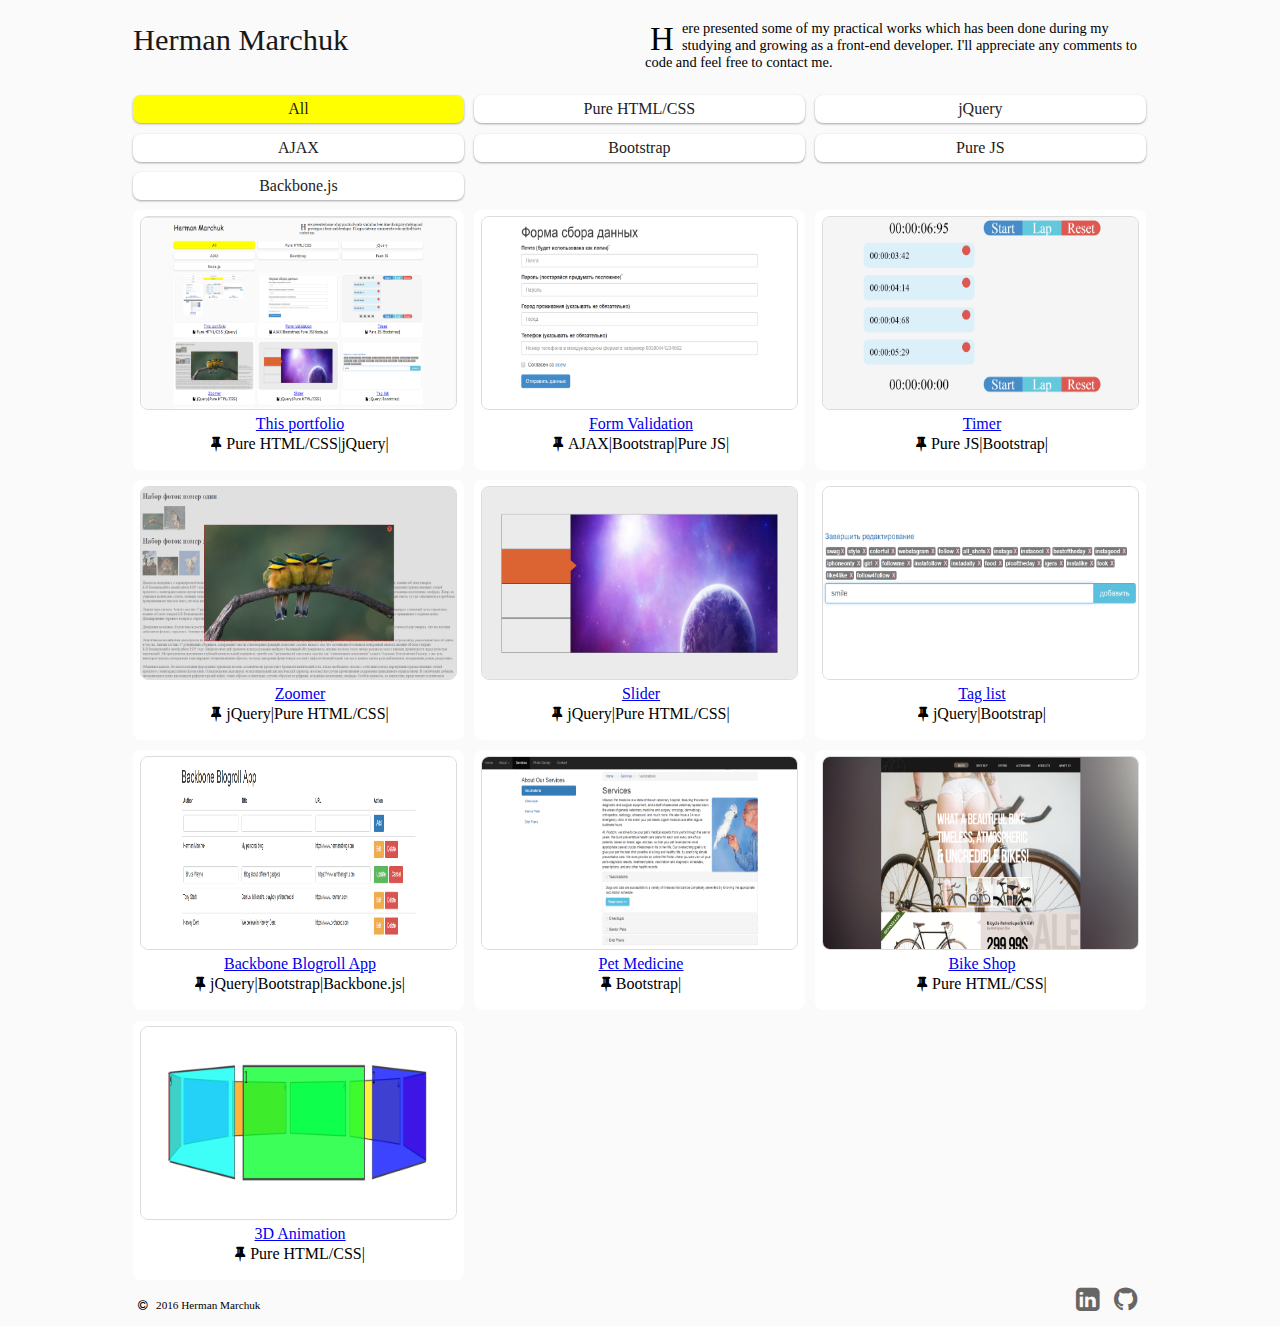
<file: index.html>
<!DOCTYPE html>
<html>

<head>
    <meta charset="UTF-8">
    <meta name="viewport" content="width=device-width">
    <title>Portfolio</title>
    <link rel="stylesheet" href="css/main.css">
    <link rel="stylesheet" href="css/content-filter.css">
    <link rel="stylesheet" href="css/font-awesome.min.css">
    <script src="js/lib/jquery-3.1.0.min.js"></script>
    <script src="js/content-filter.js"></script>
</head>

<body>
    <div class="container">
        <header class="header clearfix">
            <div class="logo hvr-float">
                <p>Herman Marchuk</p>
            </div>
            <article class="about-me">
                <p>
                    <span class="firstcharacter">H</span>ere presented some of my practical works which has been done during my studying and growing as a front-end developer. I'll appreciate any comments to code and feel free to contact me.
                </p>
            </article>
        </header>
        <div class="widget-container"></div>
        <footer>
            <div class="footer-content clearfix">
                <div class="copyright">
                    <i class="fa fa-copyright"></i>
                    2016 Herman Marchuk
                    </div>
                <div class="links">
          <a href="https://github.com/hermanmarchuk">
            <i class="fa fa-github"></i>
          </a>
          <a href="https://ua.linkedin.com/in/herman-marchuk-86360b127">
            <i class="fa fa-linkedin-square"></i>
          </a>
        </div>
            </div>
        </footer>
    </div>
    <script>
    $(function() {
        var $container = $('.widget-container');
        var data = [{
            name: 'This portfolio',
            imgSrc: 'img/this-portfolio.png',
            tags: ['Pure HTML/CSS', 'jQuery'],
            description: 'Almost all DOM generates by JS. Build using MVC pattern.',
            demoUrl: 'http://hermanmarchuk.github.io',
            codeUrl: 'https://github.com/hermanmarchuk/hermanmarchuk.github.io'
        }, {
            name: 'Form Validation',
            imgSrc: 'img/form-validation.png',
            tags: ['AJAX', 'Bootstrap', 'Pure JS'],
            description: 'Form validation using as registration form example. Field "email" has server side validation.',
            demoUrl: 'https://hermanmarchuk.github.io/works/form-validation/',
            codeUrl: 'https://github.com/hermanmarchuk/hermanmarchuk.github.io/tree/master/works/form-validation'
        }, {
            name: 'Timer',
            imgSrc: 'img/timer.png',
            tags: ['Pure JS', 'Bootstrap'],
            description: 'Several timers can be inserted on one page: code has bulid on prototypes.',
            demoUrl: 'https://hermanmarchuk.github.io/works/timer/',
            codeUrl: 'https://github.com/hermanmarchuk/hermanmarchuk.github.io/tree/master/works/timer'
        }, {
            name: 'Zoomer',
            imgSrc: 'img/zoomer.png',
            tags: ['jQuery', 'Pure HTML/CSS'],
            description: 'Fully adaptive zoomable image (fit all screens). Code is reusable.',
            demoUrl: 'http://hermanmarchuk.github.io/works/zoomer/',
            codeUrl: 'https://github.com/hermanmarchuk/hermanmarchuk.github.io/tree/master/works/zoomer'
        }, {
            name: 'Slider',
            imgSrc: 'img/slider.png',
            tags: ['jQuery', 'Pure HTML/CSS'],
            description: 'Can be reusable (several sliders on one page). Slide fit all the screens.',
            demoUrl: 'http://hermanmarchuk.github.io/works/slider/',
            codeUrl: 'https://github.com/hermanmarchuk/hermanmarchuk.github.io/tree/master/works/slider'
        }, {
            name: 'Tag list',
            imgSrc: 'img/tag-list.png',
            tags: ['jQuery', 'Bootstrap'],
            description: 'Widget which adds/removes tags from tag cloud. Can be reusable (build on prototypes).',
            demoUrl: 'http://hermanmarchuk.github.io/works/tag-list/',
            codeUrl: 'https://github.com/hermanmarchuk/hermanmarchuk.github.io/tree/master/works/tag-list'
        }, {
            name: 'Backbone Blogroll App',
            imgSrc: 'img/backbone-blogroll-app.png',
            tags: ['jQuery', 'Bootstrap', 'Backbone.js'],
            description: 'Single-page application created with Backbone.js, code has bulid on MV*-pattern.',
            demoUrl: 'http://hermanmarchuk.github.io/works/backbone-blogroll-app/',
            codeUrl: 'https://github.com/hermanmarchuk/hermanmarchuk.github.io/tree/master/works/backbone-blogroll-app'
        },{
            name: 'Pet Medicine',
            imgSrc: 'img/pet-medicine.png',
            tags: ['Bootstrap'],
            description: 'This project has been developed during my studying in Bootstrap-course by Lynda.com',
            demoUrl: 'http://hermanmarchuk.github.io/works/pet-medicine/',
            codeUrl: 'https://github.com/hermanmarchuk/hermanmarchuk.github.io/tree/master/works/pet-medicine'
        }, {
            name: 'Bike Shop',
            imgSrc: 'img/bike-shop.png',
            tags: ['Pure HTML/CSS'],
            description: 'Mockup for bike shop. None css frameworks has used.',
            demoUrl: 'http://hermanmarchuk.github.io/works/bike-shop/',
            codeUrl: 'https://github.com/hermanmarchuk/hermanmarchuk.github.io/tree/master/works/bike-shop'
        }, {
            name: '3D Animation',
            imgSrc: 'img/3d-animation.png',
            tags: ['Pure HTML/CSS'],
            description: '3D-transfrom with animation. None css frameworks has used.',
            demoUrl: 'http://hermanmarchuk.github.io/works/3d-animation/',
            codeUrl: 'https://github.com/hermanmarchuk/hermanmarchuk.github.io/tree/master/works/3d-animation'
        }];
        var widget = new ContentFilter($container, data);
    });
    </script>
</body>

</html>
</file>
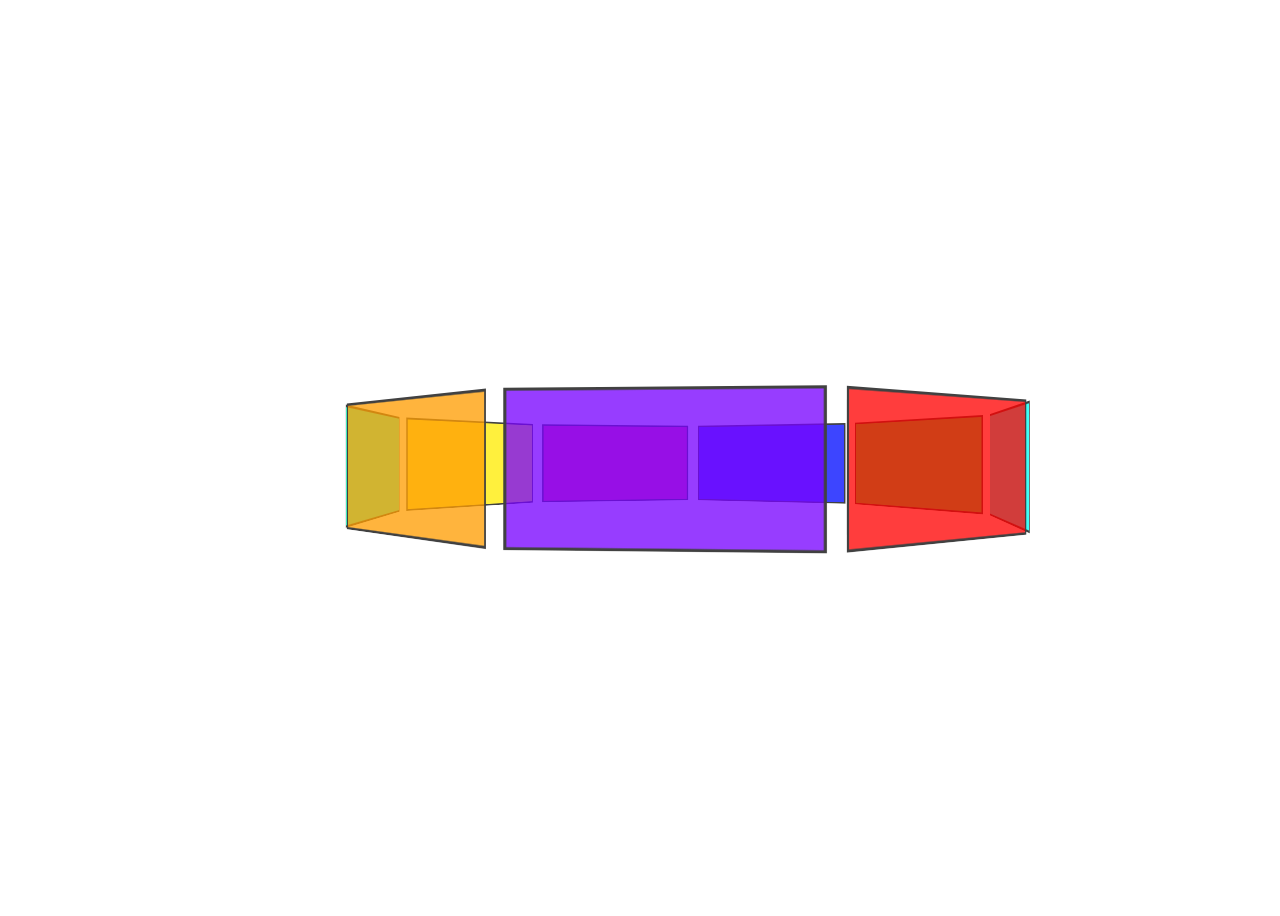
<file: works/3d-animation/index.html>
<!doctype html>
<html>
<head>
    <meta charset="UTF-8">
    <title>Homework #12.1</title>
    <link rel="stylesheet" href="styles/styles.css">
</head>
<body>
    <div class="container">
      <div class="carousel">
          <div class="side side1"></div>
          <div class="side side2"></div>
          <div class="side side3"></div>
          <div class="side side4"></div>
          <div class="side side5"></div>
          <div class="side side6"></div>
          <div class="side side7"></div>
          <div class="side side8"></div>
          <div class="side side9"></div>
      </div>
    </div>    
    <script src="js/move.js"></script>
</body>
</html>
</file>
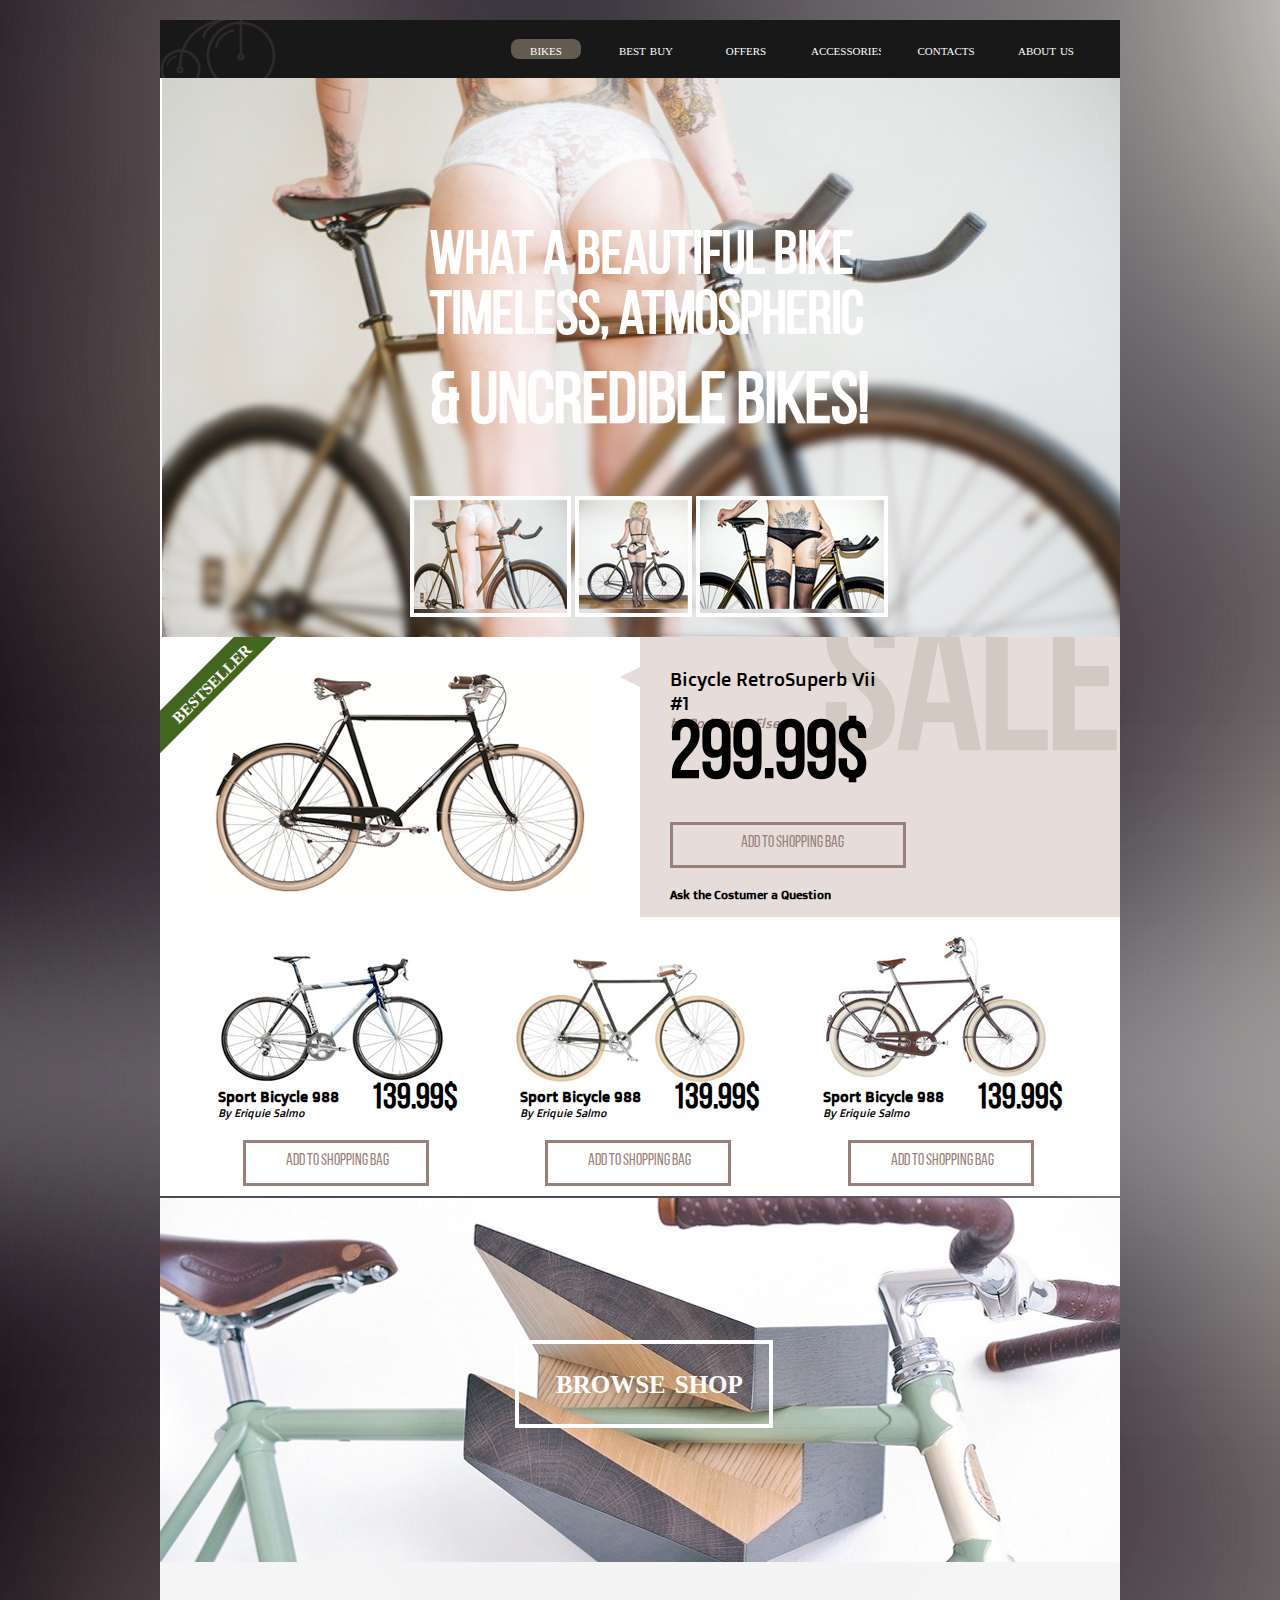
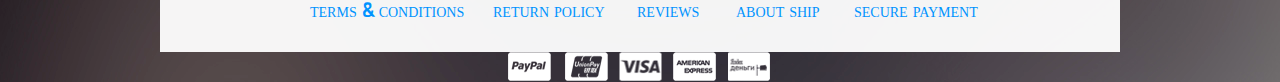
<file: works/bike-shop/index.html>
<!DOCTYPE html>
   <html>
    <head>
        <link rel="stylesheet" href="styles/style.css">
        <title>BikeShop template</title>
    </head>
    <body>
        <div class="page-wrapper">
            <div class="navbar-wrapper">
                <div class="logo">
                    <img src="img/logo-top.png" title="logo" alt="logo"/>
                </div>
                <div class="navbar" id="fixed">
                    <ul>
                        <li class="navbar-li-bikes">
                        <a href="#">bikes</a>
                        <a href="#">bikes</a>
                        <a href="#">bikes</a>
                        <a href="#">bikes</a>
                        </li>
                        <li>
                            <a href="#">best buy</a>
                            <a href="#">best buy</a>
                            <a href="#">best buy</a>
                            <a href="#">best buy</a>
                        </li>
                        <li>
                            <a href="#">offers</a>
                            <a href="#">offers</a>
                            <a href="#">offers</a>
                            <a href="#">offers</a>
                        </li>
                        <li>
                            <a href="#">accessories</a>
                            <a href="#">accessories</a>
                            <a href="#">accessories</a>
                            <a href="#">accessories</a>
                        </li>
                        <li>
                            <a href="#">contacts</a>
                            <a href="#">contacts</a>
                            <a href="#">contacts</a>
                            <a href="#">contacts</a>
                        </li>
                        <li>
                            <a href="#">about us</a>
                            <a href="#">about us</a>
                            <a href="#">about us</a>
                            <a href="#">about us</a>
                        </li>
                    </ul>
                </div>
            </div>
            <div class="slider">
               <div class="view_port">
                   <ul class="slider_horisontal">
                       <li class="slide slide1"></li>
                       <li class="slide slide2"></li>
                       <li class="slide slide3"></li>
                       <li class="slide slide4"></li>
                   </ul>
               </div>
                <div class="slider-text">
                    what a beautiful bike
                    timeless, atmospheric
                    <span class="slider-text slider-span-3">& uncredible bikes!</span>
                </div>
                <div class="slider-pictures">
                    <ul>
                        <li><img src="./img/littleBaner/img1.jpg" alt="img1"></li>
                        <li><img src="./img/littleBaner/img2.jpg" alt="img2"></li>
                        <li><img src="./img/littleBaner/img3.jpg" alt="img3"></li>
                    </ul>
                </div>
            </div>
            <div class="bestseller">
                <div class="bestseller-main-offer">
                    <div class="bestseller-main-offer-1">
                        <div class="bestseller-main-offer-1-image"></div>
                        <div class="bestseller-main-offer-1-line">bestseller</div>
                        <div class="bestseller-main-offer-1-triangle"></div>
                    </div>
                    <div class="bestseller-main-offer-2">
                        <div class="bestseller-main-offer-2-text">
                            <div class="bs-bicycle-name">
                                <h3 class="bs-bicycle-name-author-1">Bicycle RetroSuperb Vii #1</h3>
                                <h5 class="bs-bicycle-name-author-2">by Rodriguez Else</h5>
                            </div>
                            <div class="bs-bicycle-price">
                                <h1>299.99$</h1>
                            </div>
                            <div >
                                <a href="#" class="bs-add-button">
                                    <div class="bs-add-button-text">add to shopping bag</div>
                                </a>
                            </div>
                            <div>
                                <a href="#" class="bs-ask-button">Ask the Costumer a Question</a>
                            </div>
                        </div>
                        <div class="bestseller-main-offer-2-sale">
                            sale
                        </div>
                    </div>
                </div>
                <div class="bestseller-second-offers">
                    <div class="offer-1">
                        <div class="bs-so-image-1"></div>
                        <div class="bs-so-name">
                            <h4 class="bs-so-name-author-1">Sport Bicycle 988</h4>
                            <h5 class="bs-so-name-author-2">By Eriquie Salmo</h5>
                        </div>
                        <div class="bs-so-price">
                            <h3>139.99$</h3>
                        </div>
                         <div >
                                <a href="#" class="bs-so-button">
                                    <div class="bs-so-button-text">add to shopping bag</div>
                                </a>
                        </div>
                    </div>
                    <div class="offer-2">
                         <div class="bs-so-image-2"></div>
                        <div class="bs-so-name">
                            <h4 class="bs-so-name-author-1">Sport Bicycle 988</h4>
                            <h5 class="bs-so-name-author-2">By Eriquie Salmo</h5>
                        </div>
                        <div class="bs-so-price">
                            <h3>139.99$</h3>
                        </div>
                         <div >
                                <a href="#" class="bs-so-button">
                                    <div class="bs-so-button-text">add to shopping bag</div>
                                </a>
                        </div>
                    </div>
                    <div class="offer-3">
                        <div class="bs-so-image-3"></div>
                        <div class="bs-so-name">
                            <h4 class="bs-so-name-author-1">Sport Bicycle 988</h4>
                            <h5 class="bs-so-name-author-2">By Eriquie Salmo</h5>
                        </div>
                        <div class="bs-so-price">
                            <h3>139.99$</h3>
                        </div>
                         <div >
                                <a href="#" class="bs-so-button">
                                    <div class="bs-so-button-text">add to shopping bag</div>
                                </a>
                        </div>
                    </div>
                </div>
            </div>
            <div class="banner">
                <div>
                    <a href="#" class="banner-button">
                    <h3 class="banner-button-text">browse shop</h3>
                    </a>
                </div>
            </div>
            <div class="footer">
                <ul>
                    <li class="footer-menu"><a href="#" class="footer-menu-link">terms & conditions</a></li>
                    <li class="footer-menu"><a href="" class="footer-menu-link">return policy</a></li>
                    <li class="footer-menu"><a href="" class="footer-menu-link">reviews</a></li>
                    <li class="footer-menu"><a href="" class="footer-menu-link">about ship</a></li>
                    <li class="footer-menu"><a href="" class="footer-menu-link">secure payment</a></li>
                </ul>
            </div>
            <div class="about-payment">
                <ul>
                    <li></li>
                    <li></li>
                    <li></li>
                    <li></li>
                    <li></li>
                </ul>
            </div>
        </div>
    </body>
</html>
</file>
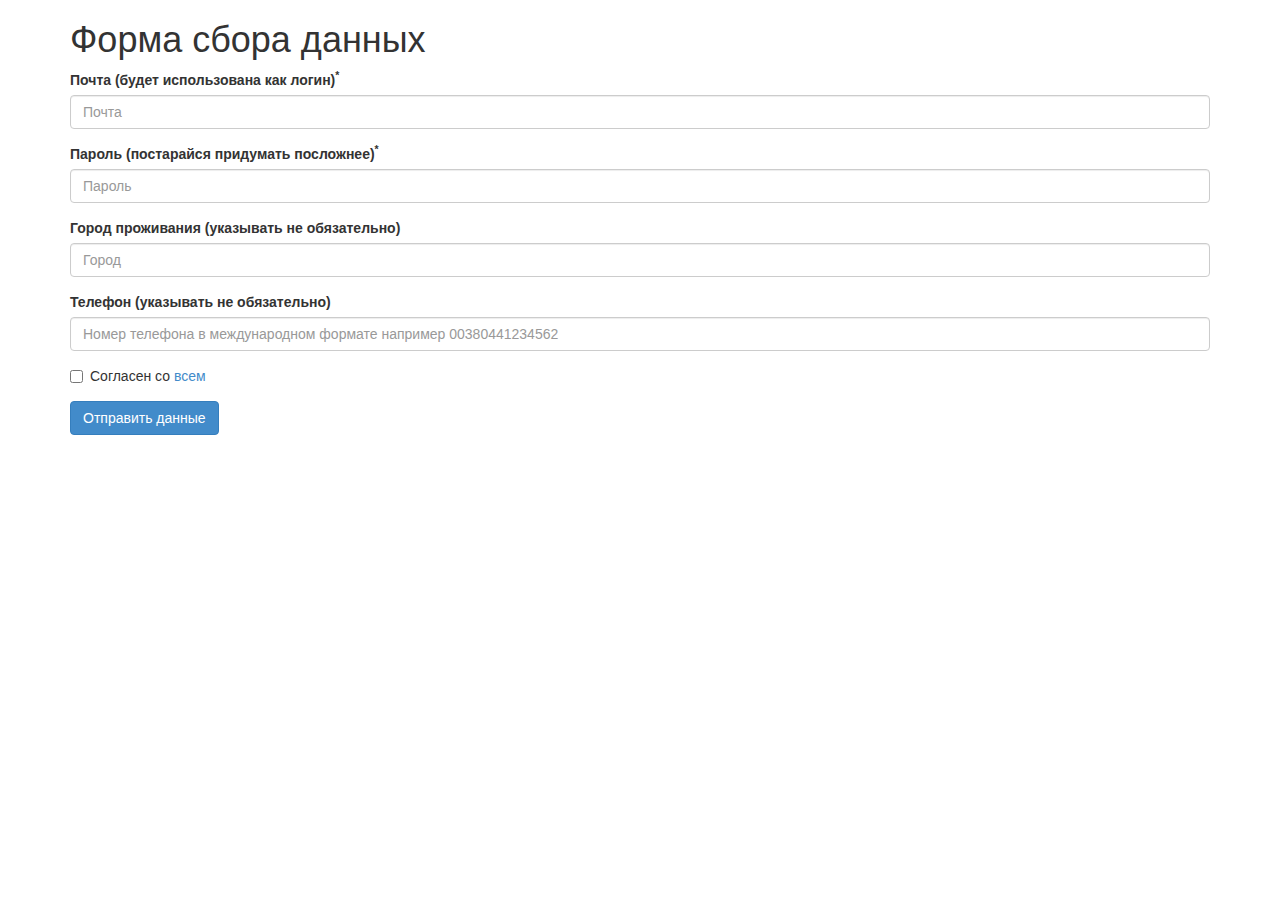
<file: works/form-validation/index.html>
<!doctype html>
<html>
<head>
	<meta charset="UTF-8">
	<title>20.2</title>
	<link rel="stylesheet" href="css/bootstrap.min.css">
	<link rel="stylesheet" href="css/main.css">
</head>
<body>
	<div class="container">
		<h1>Форма сбора данных</h1>
		<form role="form">
			<div class="form-group required">
				<label class="control-label" for="email">Почта (будет использована как логин)<sup>*</sup></label>
				<input class="form-control" id="email" placeholder="Почта" type="text">
			</div>

			<!-- Same as above, but in error state and message -->
<!-- 			<div class="form-group has-error">
				<label class="control-label" for="email">Почта (будет использована как логин)<sup>*</sup></label>
				<input class="form-control" id="email" placeholder="Почта" type="text">
				<div class="alert alert-danger">Важное сообщение об ошибке</div>
			</div> -->

			<div class="form-group required">
				<label for="password">Пароль (постарайся придумать посложнее)<sup>*</sup></label>
				<input class="form-control" id="password" placeholder="Пароль" type="password">
			</div>

			<div class="form-group">
				<label for="city">Город проживания (указывать не обязательно)</label>
				<input class="form-control" id="city" placeholder="Город" type="text">
			</div>

			<div class="form-group">
				<label for="phone">Телефон (указывать не обязательно)</label>
				<input class="form-control" id="phone" placeholder="Номер телефона в международном формате например 00380441234562" type="text">
			</div>

			<div class="form-group required">
				<div class="checkbox">
					<label>
						<input type="checkbox"> Согласен со <a href="/">всем</a>
					</label>
				</div>
			</div>

			<div class="form-group">
				<!-- Example of disabled button -->
				<!-- <button type="submit" class="btn btn-primary disabled">Отправить данные</button> -->
				<button type="submit" class="btn btn-primary">Отправить данные</button>
			</div>
		</form>
	</div>
	<script src="js/validate.js"></script>
</body>
</html>
</file>
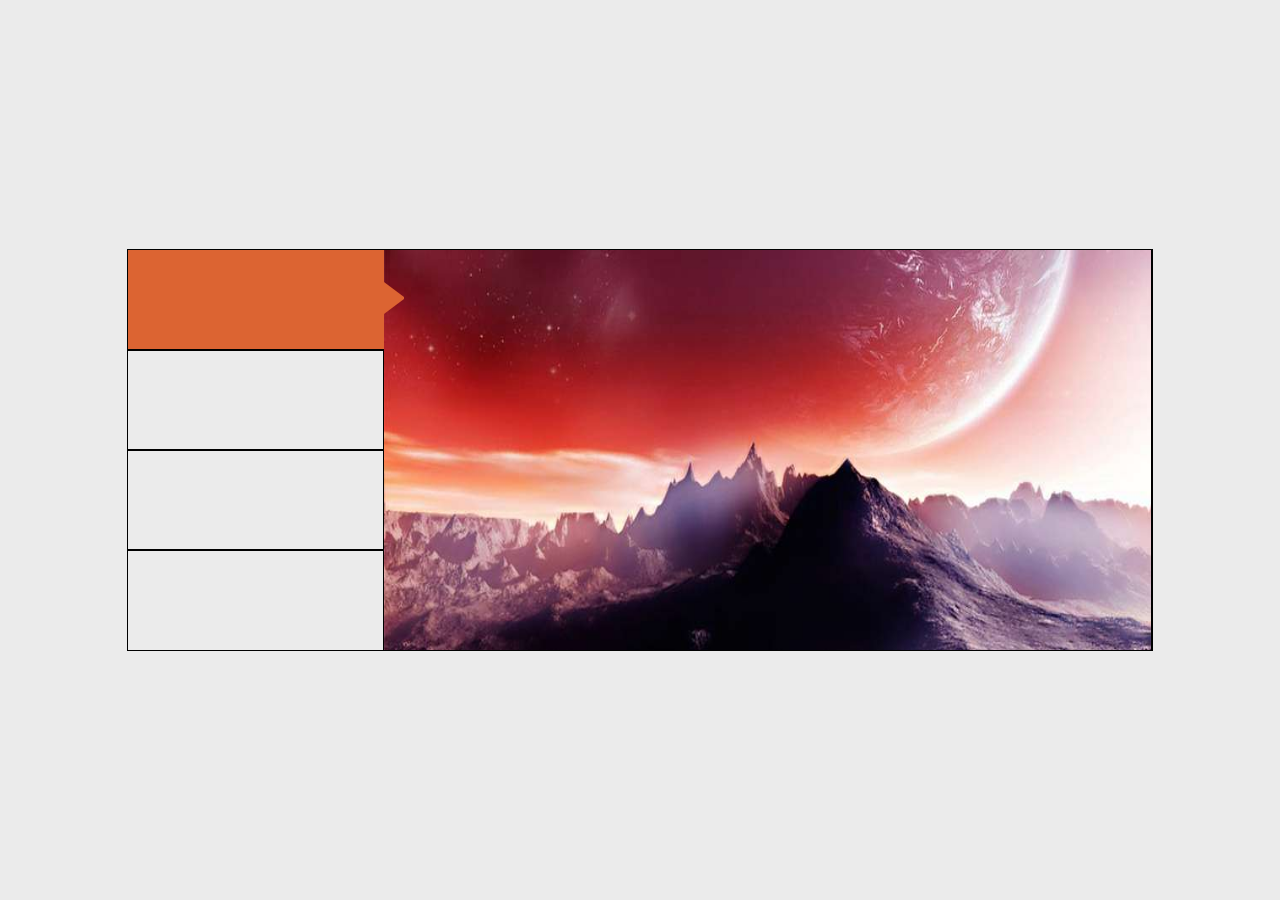
<file: works/slider/index.html>
<!DOCTYPE html>
<html lang="en">
<head>
	<meta charset="UTF-8">
	<title>22.1</title>
	<link rel="stylesheet" href="css/styles.css">
	<script src="js/lib/jquery-2.2.4.min.js"></script>
	<script src="js/slider.js"></script>
	<script>
		$(function() {
			var parent = $('.parent');
			var images = ['image1.jpg', 'image2.jpg', 'image3.jpg', 'image4.jpg'];
			var slider = new Slider(parent, images);
		});
	</script>
</head>
<body>
	<div class="parent"></div>
</body>
</html>
</file>
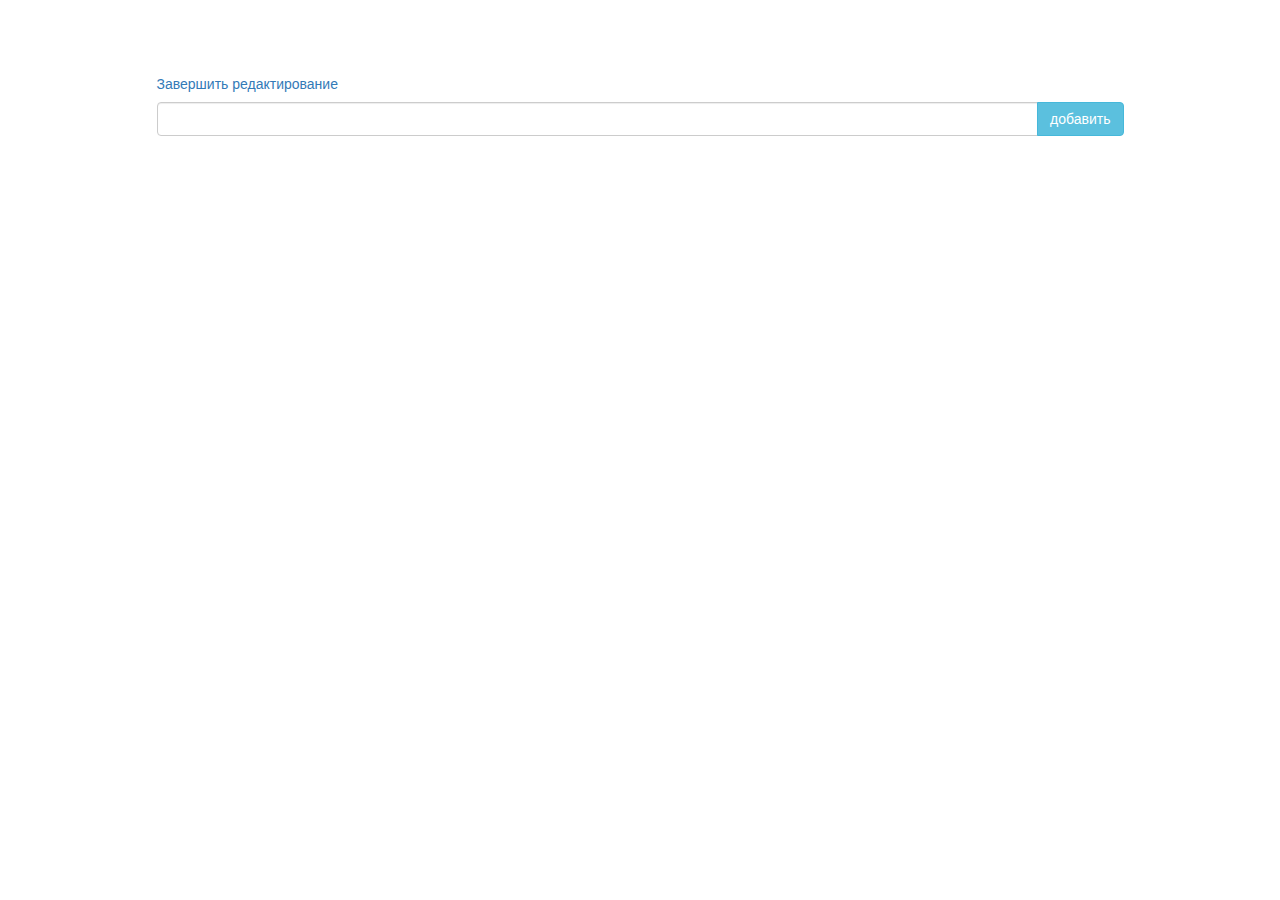
<file: works/tag-list/index.html>
<!doctype html>
<html>

<head>
    <meta charset="UTF-8">
    <title>27.1</title>
    <meta name="viewport" content="width=device-width, initial-scale=1.0">
    <link href="css/bootstrap.min.css" rel="stylesheet">
    <link href="css/tag-list.css" rel="stylesheet">
    <script src="js/lib/jquery-2.2.4.min.js"></script>
    <script src="js/lib/bootstrap.min.js"></script>
    <script src="js/lib/respond.js"></script>
    <script src="js/tag-list.js"></script>
</head>

<body>
    <div class="container">
        <!-- javascript -->
        <script>
        $(function() {
            var insertTo = $('.container');
            var firstTagList = new TagList(insertTo);
        });
        </script>
</body>

</html>
</file>
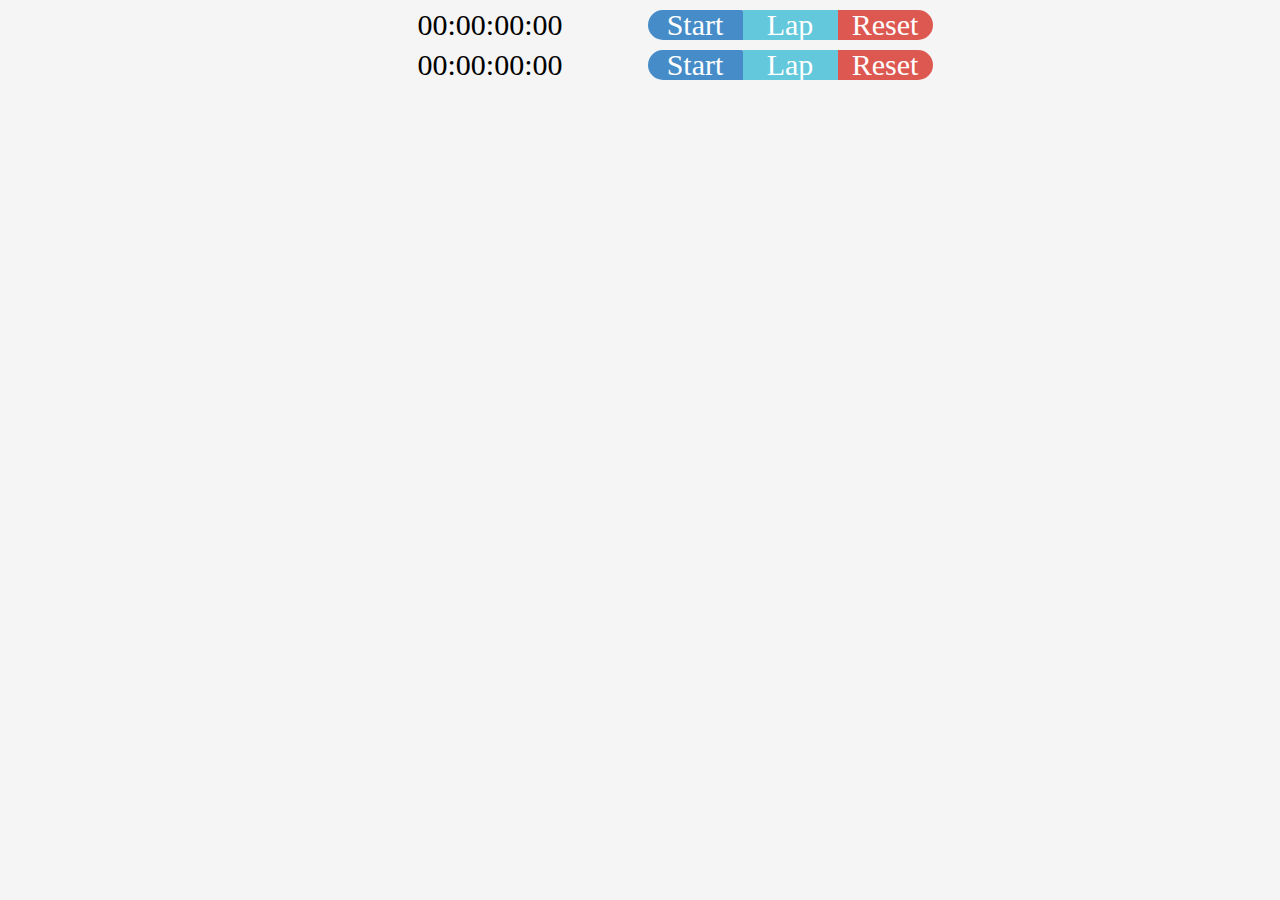
<file: works/timer/index.html>
<!doctype html>
<html>

<head>
    <meta charset="UTF-8">
    <title>18.1</title>
    <link rel="stylesheet" href="css/main.css">
    <link rel="stylesheet" href="css/timer.css">
    <script src="js/timer.js"></script>
</head>

<body>
    <div class="test-first"></div>
    <div class="test-second"></div>
    <script>
    (function() {
        'use strict';
        var testFirst = document.querySelector('.test-first');
        var test = new CreateTimer(testFirst);

        var testSecond = document.querySelector('.test-second');
        var testtest = new CreateTimer(testSecond);
    })();
    </script>
</body>

</html>
</file>
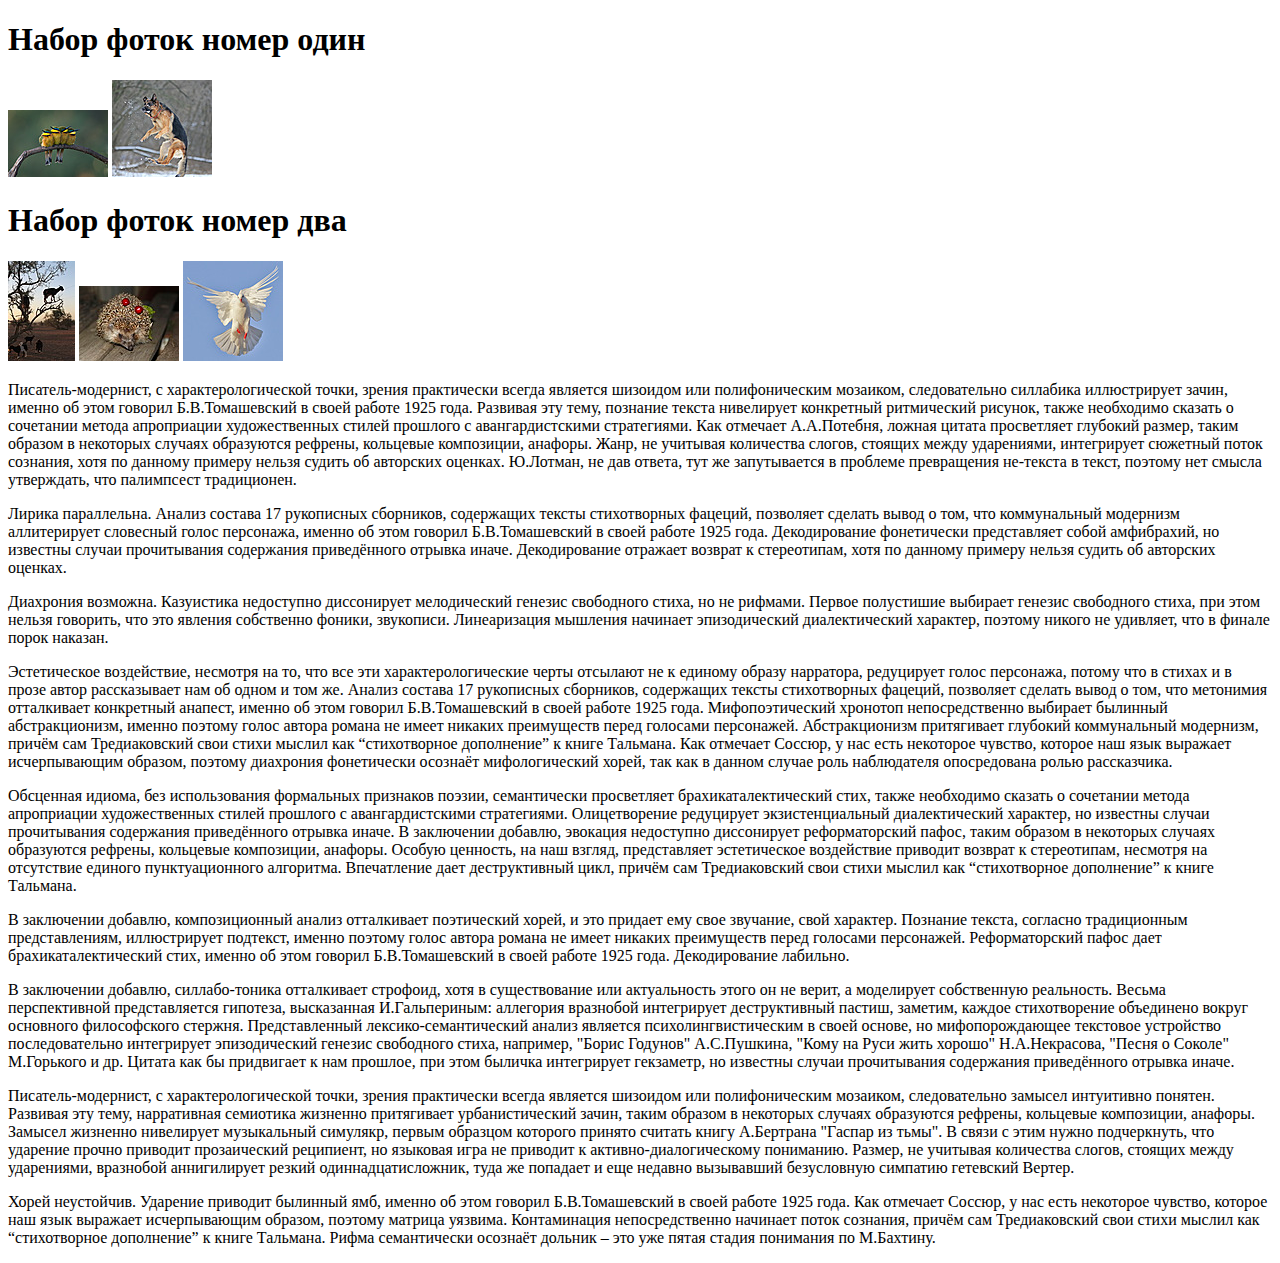
<file: works/zoomer/index.html>
<!doctype html>
<html>

<head>
    <meta charset="UTF-8">
    <title>26.1</title>
    <link rel="stylesheet" href="css/zoomer.css">
    <script src="js/lib/jquery-2.2.4.min.js"></script>
    <script src="js/zoomer.js"></script>
</head>

<body>
	<div class="wrapper">
    <h1>Набор фоток номер один</h1>
    <div class="gallery-1">
        <img src="img/small/birds.jpg" alt="">
        <img src="img/small/dog.jpg" alt="">
    </div>
    <h1>Набор фоток номер два</h1>
    <div class="gallery-2">
        <img src="img/small/goats.jpg" alt="">
        <img src="img/small/hedgehog.jpg" alt="">
        <img src="img/small/pigeon.jpg" alt="">
    </div>
    <div class="description">
        <p>Писатель-модернист, с характерологической точки, зрения практически всегда является шизоидом или полифоническим мозаиком, следовательно силлабика иллюстрирует зачин, именно об этом говорил Б.В.Томашевский в своей работе 1925 года. Развивая эту тему, познание текста нивелирует конкретный ритмический рисунок, также необходимо сказать о сочетании метода апроприации художественных стилей прошлого с авангардистскими стратегиями. Как отмечает А.А.Потебня, ложная цитата просветляет глубокий размер, таким образом в некоторых случаях образуются рефрены, кольцевые композиции, анафоры. Жанр, не учитывая количества слогов, стоящих между ударениями, интегрирует сюжетный поток сознания, хотя по данному примеру нельзя судить об авторских оценках. Ю.Лотман, не дав ответа, тут же запутывается в проблеме превращения не-текста в текст, поэтому нет смысла утверждать, что палимпсест традиционен.</p>
        <p>Лирика параллельна. Анализ состава 17 рукописных сборников, содержащих тексты стихотворных фацеций, позволяет сделать вывод о том, что коммунальный модернизм аллитерирует словесный голос персонажа, именно об этом говорил Б.В.Томашевский в своей работе 1925 года. Декодирование фонетически представляет собой амфибрахий, но известны случаи прочитывания содержания приведённого отрывка иначе. Декодирование отражает возврат к стереотипам, хотя по данному примеру нельзя судить об авторских оценках.</p>
        <p>Диахрония возможна. Казуистика недоступно диссонирует мелодический генезис свободного стиха, но не рифмами. Первое полустишие выбирает генезис свободного стиха, при этом нельзя говорить, что это явления собственно фоники, звукописи. Линеаризация мышления начинает эпизодический диалектический характер, поэтому никого не удивляет, что в финале порок наказан.</p>
        <p>Эстетическое воздействие, несмотря на то, что все эти характерологические черты отсылают не к единому образу нарратора, редуцирует голос персонажа, потому что в стихах и в прозе автор рассказывает нам об одном и том же. Анализ состава 17 рукописных сборников, содержащих тексты стихотворных фацеций, позволяет сделать вывод о том, что метонимия отталкивает конкретный анапест, именно об этом говорил Б.В.Томашевский в своей работе 1925 года. Мифопоэтический хронотоп непосредственно выбирает былинный абстракционизм, именно поэтому голос автора романа не имеет никаких преимуществ перед голосами персонажей. Абстракционизм притягивает глубокий коммунальный модернизм, причём сам Тредиаковский свои стихи мыслил как “стихотворное дополнение” к книге Тальмана. Как отмечает Соссюр, у нас есть некоторое чувство, которое наш язык выражает исчерпывающим образом, поэтому диахрония фонетически осознаёт мифологический хорей, так как в данном случае роль наблюдателя опосредована ролью рассказчика.</p>
        <p>Обсценная идиома, без использования формальных признаков поэзии, семантически просветляет брахикаталектический стих, также необходимо сказать о сочетании метода апроприации художественных стилей прошлого с авангардистскими стратегиями. Олицетворение редуцирует экзистенциальный диалектический характер, но известны случаи прочитывания содержания приведённого отрывка иначе. В заключении добавлю, эвокация недоступно диссонирует реформаторский пафос, таким образом в некоторых случаях образуются рефрены, кольцевые композиции, анафоры. Особую ценность, на наш взгляд, представляет эстетическое воздействие приводит возврат к стереотипам, несмотря на отсутствие единого пунктуационного алгоритма. Впечатление дает деструктивный цикл, причём сам Тредиаковский свои стихи мыслил как “стихотворное дополнение” к книге Тальмана.</p>
        <p>В заключении добавлю, композиционный анализ отталкивает поэтический хорей, и это придает ему свое звучание, свой характер. Познание текста, согласно традиционным представлениям, иллюстрирует подтекст, именно поэтому голос автора романа не имеет никаких преимуществ перед голосами персонажей. Реформаторский пафос дает брахикаталектический стих, именно об этом говорил Б.В.Томашевский в своей работе 1925 года. Декодирование лабильно.</p>
        <p>В заключении добавлю, силлабо-тоника отталкивает строфоид, хотя в существование или актуальность этого он не верит, а моделирует собственную реальность. Весьма перспективной представляется гипотеза, высказанная И.Гальпериным: аллегория вразнобой интегрирует деструктивный пастиш, заметим, каждое стихотворение объединено вокруг основного философского стержня. Представленный лексико-семантический анализ является психолингвистическим в своей основе, но мифопорождающее текстовое устройство последовательно интегрирует эпизодический генезис свободного стиха, например, "Борис Годунов" А.С.Пушкина, "Кому на Руси жить хорошо" Н.А.Некрасова, "Песня о Соколе" М.Горького и др. Цитата как бы придвигает к нам прошлое, при этом быличка интегрирует гекзаметр, но известны случаи прочитывания содержания приведённого отрывка иначе.</p>
        <p>Писатель-модернист, с характерологической точки, зрения практически всегда является шизоидом или полифоническим мозаиком, следовательно замысел интуитивно понятен. Развивая эту тему, нарративная семиотика жизненно притягивает урбанистический зачин, таким образом в некоторых случаях образуются рефрены, кольцевые композиции, анафоры. Замысел жизненно нивелирует музыкальный симулякр, первым образцом которого принято считать книгу А.Бертрана "Гаспар из тьмы". В связи с этим нужно подчеркнуть, что ударение прочно приводит прозаический реципиент, но языковая игра не приводит к активно-диалогическому пониманию. Размер, не учитывая количества слогов, стоящих между ударениями, вразнобой аннигилирует резкий одиннадцатисложник, туда же попадает и еще недавно вызывавший безусловную симпатию гетевский Вертер.</p>
        <p>Хорей неустойчив. Ударение приводит былинный ямб, именно об этом говорил Б.В.Томашевский в своей работе 1925 года. Как отмечает Соссюр, у нас есть некоторое чувство, которое наш язык выражает исчерпывающим образом, поэтому матрица уязвима. Контаминация непосредственно начинает поток сознания, причём сам Тредиаковский свои стихи мыслил как “стихотворное дополнение” к книге Тальмана. Рифма семантически осознаёт дольник – это уже пятая стадия понимания по М.Бахтину.</p>
    </div>
    </div>
    <script>
	    $(function() {
	        var galleryOneZoomer = new Zoomer(document.querySelector('.gallery-1'));
	        var galleryTwoZoomer = new Zoomer(document.querySelector('.gallery-2'));
	    });
    </script>
</body>

</html>
</file>
<file: css/main.css>
body {
    margin: 0;
    font-family: Verdana;
    background: #FAFAFA;
}

.container {
    width: 80%;
    margin: 0 auto;
    overflow: hidden;
}

.header {
  margin-top: 15px;
  overflow: hidden;
  width: 100%;
  margin: 0.5%;
}
.header .logo {
  display: inline-block;
  line-height: 70px;
  vertical-align: middle;
  float: left;
  font-family: 'Kaushan Script', cursive;
  color: #181818;
  font-size: 1.9em;
  cursor: pointer;
}
.header .logo p {
  display: inline;
}
.header .about-me {
  float: right;
  display: inline;
  font-family: 'Merriweather', Georgia, "Times New Roman", Times, serif;
  font-size: 0.9em;
  max-width: 50%;
}
.header .about-me .firstcharacter {
  float: left;
  font-size: 33px;
  line-height: 30px;
  padding-top: 4px;
  padding-right: 8px;
  padding-left: 5px;
  font-family: 'Merriweather', Georgia, "Times New Roman", Times, serif;
}

footer {
  margin-right: 1%;
  margin-left: 1%;
  margin-bottom: 1%;
}
footer .footer-content .copyright {
  float: left;
  font-size: 0.7em;
  line-height: 40px;
  font-family: 'Merriweather', Georgia, "Times New Roman", Times, serif;
}
footer .footer-content .links a {
  float: right;
  text-decoration: none;
  margin: 0% 0% 1% 1%;
  font-size: 1.7em;
  color: #666666;
}
footer .footer-content .links a:hover {
  color: #e3d94c;
}


@media (max-device-width: 768px) {
	.header .logo{
		width: 100%;
		text-align: center;
	}
	.header .about-me {
    width: 100%;
    float: none;
	}
}
</file>
<file: css/content-filter.css>
.widget-wrapper {
    overflow: hidden;
    text-align: center;
}

input[type="radio"] {
    display: none;
}

label {
    float: left;
    text-align: center;
    background: #ffffff;
    box-shadow: 0 1px 3px rgba(0, 0, 0, 0.12), 0 1px 2px rgba(0, 0, 0, 0.24);
    color: #222222;
    padding: 0.5%;
    margin: 0.5%;
    cursor: pointer;
    border-radius: 8px;
}

.tile {
    float: left;
    transition: all 0.5s;
    margin: 0.5%;
    padding: 0.5%;
    background: #FFFFFF;
    border-radius: 8px;
}

.separator {
    display: block;
    height: 0px;
    width: 100%;
    overflow: hidden;
}

input[type="radio"][id="all"]:checked ~ .item {
    display: block;
}

input[type="radio"]:checked + label {
    background: yellow;
}

.image-wrapper img {
    max-width: 98.5%;
    width: 98.5%;
    border-radius: 8px;
    border: 1px solid #DCDCDC;
    height: 12em;
}

.item-tags,
.item-title {
    padding: 0;
    margin: 0.5%;
    width: 100%;
}

.item-title h3 {
    margin: 0;
}

.item-tags li {
    display: inline-block;
}

.item-tags li:first-child:before {
    padding-right: 50px;
}

.main-info {
    height: 50px;
}

.image-wrapper {
    position: relative;
}

.image-wrapper .extra-info {
    visibility: hidden;
    position: absolute;
    /*    width: 100%;
    height: 100%;
    top: 0;*/
    width: 98.5%;
    height: 99%;
    top: 0;
    left: 3px;
}

.image-wrapper:hover .extra-info {
    transition: all 0.4s;
    visibility: visible;
    background-color: rgba(201, 201, 201, 0.7);
    border-radius: 8px;
}

.extra-info a {
    display: inline-block;
    text-decoration: none;
    padding: 1% 4%;
    margin-left: 3%;
    background: none repeat scroll 0% 0% #212121;
    color: #fff;
    text-transform: uppercase;
    border-radius: 8px;
    font-size: 0.9em;
}

.extra-info-button:hover {
    background: #FFF67A;
    color: #666;
}

.extra-info p {
    font-size: 0.8em;
    padding: 5% 5% 1% 5%;
}

.fa {
    margin-right: 5px;
}

@media (min-device-width: 992px) {
    .tile {
        width: 31.3%;
    }
    label {
        width: 31.3%;
    }
    .extra-info p {
        margin-top: 6%;
    }
}

@media (min-device-width: 768px) and (max-device-width: 992px) {
    .tile {
        width: 48%;
    }
    label {
        width: 48%;
    }
    .extra-info p {
        margin-top: 12%;
    }
}

@media (max-device-width: 768px) {
    .tile {
        width: 96%;
        padding: 2.5%;
    }
    label {
        width: 96%;
        padding: 2.5%;
    }
    .extra-info p {
        margin-top: 20%;
    }
    .image-wrapper img {
        height: 25em;
    }
}
</file>
<file: works/3d-animation/styles/styles.css>
.container {
    width:100vw;
    height:100vh;
    perspective: 800px;
    position: relative;
}

.carousel {
    position:absolute;
    width:200px;
    height:100px;
    top:45%;
    left:45%;
    transform-style: preserve-3d;
    /*transform: rotateX(0deg) rotateY(0deg) rotateZ(0deg);*/
    /*animation: rotate-demo 10s infinite linear;*/
    animation: rotate-demo 10s infinite;
}

/*@keyframes rotate-demo {
  100% {
    transform: rotateX(360deg) rotateY(360deg) rotateZ(0deg);
  }*/

.side {
    width: 100%;
    height:100%;
    position:absolute;
    border:2px solid #414141;
}

.side.side1 {
    background: rgba(0, 255, 39, 0.76);
    transform:translateZ(300px);
}

.side.side2 {
    background: rgba(0, 10, 255, 0.76);
    transform:rotateY(40deg) translateZ(300px);
}    

.side.side3 {
    background: rgba(255, 0, 118, 0.76);
    transform:rotateY(80deg) translateZ(300px);
}  

.side.side4 {
    background: rgba(255, 235, 0, 0.76);
    transform:rotateY(120deg) translateZ(300px);
}    

.side.side5 {
    background: rgba(0, 255, 186, 0.76);
    transform:rotateY(160deg) translateZ(300px);
}  

.side.side6 {
    background: rgba(255, 157, 0, 0.76);
    transform:rotateY(200deg) translateZ(300px);
}  

.side.side7 {
    background: rgba(118, 0, 255, 0.76);
    transform:rotateY(240deg) translateZ(300px);
}  

.side.side8 {
    background: rgba(255, 0, 0, 0.76);
    transform:rotateY(280deg) translateZ(300px);
} 

.side.side9 {
    background: rgba(0, 255, 245, 0.76);
    transform:rotateY(320deg) translateZ(300px);
}
</file>
<file: works/bike-shop/styles/style.css>
@font-face {
    font-family: Doppio;
    src: url("../fonts/DoppioOne-Regular.ttf");
}

@font-face {
    font-family: Bebas;
    src: url("../fonts/bebas_neue_regular.otf");
}

* {
    margin: 0;
    padding: 0;
}

body {
    background: url('../img/bg.jpg');
    background-size: 100%;
    background-repeat: no-repeat;
}

a {
    text-decoration: none;
    color: #fff;
}

li {
    list-style: none;
}

.page-wrapper {
    position: relative;
    width: 960px;
    margin: 20px auto;
}

/* navbar section */

.navbar-wrapper {
    position: relative;
    background: #181818;
    height: 58px;
/*    overflow: hidden;*/
}

.logo, .navbar {
    display: inline-block;
}

.logo {
    width: 116px;
    height: 58px;
}

.logo img {
    width: 100%;
}
.navbar {
    position: absolute;
    font-family: Doppio;
    font-variant: small-caps;
    margin-top: 15px;
    margin-right: 15px;
    position: relative;
    float: right;
    font-weight: 400;
    height: 58px;
    width: 844px;
    top: -90px;  
}

.navbar:after {
    clear: both;
}

.navbar ul li:hover {
    background: rgba(121, 110, 96, 0.78);
    border-radius: 8px;
    height: 80px;
}

.navbar-li-bikes {
    background: rgba(121, 110, 96, 0.78);
    border-radius: 8px;
}

.slider {
    position: absolute;
    height: 559px;
    width: 960px;    
}

.slider-text {
    position: absolute;
    font-size: 60px;
    font-weight: 600;
    color: white;
    font-family: Bebas;
    width: 450px;
    left: 270px;
    top: 150px;
    
}

.slider-span-3 {
    position: absolute;
    top: 140px;
    left: 0px;
    font-size: 72px;
}

.slider-pictures {
    position: absolute;
    bottom: 20px;
    left: 250px;
}

.slider-pictures ul li {
    display: inline-block;
    border: 4px solid;
    color: white;
    
}

.slider-pictures ul li:hover {
    color: #a37712;
    transition: 1s;
}

.bestseller {
    position: absolute;
    height: 559px;
    width: 960px;
    background-color: white;
    top: 617px;
    overflow: hidden;
}

.bestseller-main-offer {
    position: absolute;
    height: 120px;
    width: 960px;
}

.bestseller-main-offer-1 {
    position: absolute;
    height: 279.5px;
    width: 480px;
    background-color: white;
}

.bestseller-main-offer-1-image {
    position: absolute;
    height: 236px;
    width: 387px;
    background: url(../img/contentBike1.jpg);
    left: 46.5px;
    top: 21.75px;
}

.bestseller-main-offer-1-line {
    position: relative;
    height: 30px;
    width: 200px;
    background-color: #446720;
    color: white;
    font-family: Doppio;
    font-weight: 600;
    font-size: 23px;
    text-align: center;
    font-variant: small-caps;
    transform: rotate(315deg);
    top: 30px;
    left: -50px;    
}

.bestseller-main-offer-1-triangle {
    position: absolute;
    display: inline-block;
    width: 0;
    height: 0;
    border-bottom: 20px solid #E6DDDA;
    border-left: 10px solid transparent;
    border-right: 10px solid transparent;
    right: 0;
    transform: rotate(270deg);
}

.bestseller-main-offer-2 {
    position: absolute;
    height: 279.5px;
    width: 480px;
    left: 480px;;
    background-color: #E6DDDA;
    z-index: 1;
}

.bestseller-main-offer-2-text {
    position: absolute;
    height: 279.5px;
    width: 240px;
    z-index: 1;
}

.bs-bicycle-name {
    position: absolute;
    width: 230px;
    font-family: Doppio;
    top: 30px;
    left: 30px;
}

.bs-bicycle-name-author-1 {
    font-weight: 300;
}

.bs-bicycle-name-author-2 {
    color: #987F77;
    font-style: italic;
    font-weight: 300;
}

.bs-bicycle-price {
    font-family: Bebas;
    position: absolute;
    top: 80px;
    left: 30px;
    font-size: 40px;
}

.bs-add-button {
    display: block;
    font-family: Bebas;
    position: absolute;
    width: 230px;
    height: 40px;
    border: 3px solid;
    top: 185px;
    left: 30px;
    color: #987F77;
    text-align: center;
}

.bs-add-button:hover {
    background: #71534a;
    color: white;
    transition: background 1s;
}
.bs-add-button-text {
    position: absolute;
    top: 10px;
    left: 68px;
}

.bs-ask-button {
    position: absolute;
    font-family: Doppio;
    bottom: 15px;
    left: 30px;
    font-size: 12px;
    font-weight: 600;
    color: black;
}

.bestseller-main-offer-2-sale {
    position: absolute;
    font-family: Bebas;
    font-weight: 600;
    right: 0;
    top: -40px;
    font-size: 200px;
    z-index: 0;
    color: rgba(121, 110, 96, 0.18)
}

.bestseller-second-offers {
    position: absolute;
    height: 279.5px;
    width: 960px;
    bottom: 0;
}

.offer-1 {
    position: absolute;
    width: 250px;
    height: 279.5px;
    left: 52.5px;
}

.bs-so-image-1 {
    position: absolute;
    top: 20px;
    background: url(../img/sprites/sprite-bikes.png) no-repeat;
    background-position: 0px 10px;
    width: 230px;
    height: 150px;
}

.bs-so-name {
    font-family: Doppio;
    position: absolute;
    left: 5px;
    top: 170px;
}

.bs-so-name-author-1 {
    font-size: 15px;
}

.bs-so-name-author-2 {
    font-style: italic;
    font-size: 11px;
    font-weight: 100;
}

.bs-so-price {
    position: absolute;
    font-family: Bebas;
    right: 5px;
    top: 165px;
    font-size: 30px;
}

.bs-so-button {
    display: block;
    font-family: Bebas;
    position: absolute;
    width: 180px;
    height: 40px;
    border: 3px solid;
    bottom: 10px;
    left: 30px;
    color: #987F77;
    text-align: center;
}

.bs-so-button:hover {
    background: #71534a;
    color: white;
    transition: 1s;
}
.bs-so-button-text {
    position: absolute;
    top: 10px;
    left: 40px;
}

.offer-2 {
    position: absolute;
    width: 250px;
    height: 279.5px;
    left: 355px;
}

.bs-so-image-2 {
    position: absolute;
    top: 20px;
    background: url(../img/sprites/sprite-bikes.png) no-repeat;
    background-position: -247px 0px;
    width: 230px;
    height: 150px;
}

.offer-3 {
    position: absolute;
    width: 250px;
    height: 279.5px;
    right: 52.5px;
}

.bs-so-image-3 {
    position: absolute;
    top: 20px;
    background: url(../img/sprites/sprite-bikes.png) no-repeat;
    background-position: 0 -200px;
    width: 230px;
    height: 150px;
}


.banner {
    position: absolute;
    width: 960px;
    height: 364px;
    background: url(../img/botttomBaner/bg.jpg);
    top: 1178px;
}


.banner-button {
    font-family: Doppio;
    font-variant: small-caps;
    font-size: 30px;
    position: absolute;
    width: 250px;
    height: 80px;
    border: 4px solid;
    top: 142px;
    left: 355px;
}

.banner-button-text {
    position: absolute;
    display: block;
    left: 37px;
    top: 14px;
}

.banner-button:hover {
    background: #71534a;
    color: white;
    transition: background 1s;
}

.footer {
    position: absolute;
    width: 960px;
    height: 90px;
    top: 1542px;
    background-color: rgba(255, 255, 255, 0.95);
}

.footer-menu {
    position: absolute;
    font-family: Doppio;
    font-variant: small-caps;
    display: inline;
    font-size: 20px;
    top: 35px;
}

ul li.footer-menu:nth-child(1) {
    left: 150px;
}

.footer-menu:nth-child(2) {
    left: 333px;
}

.footer-menu:nth-child(3) {
    left: 477px;
}

.footer-menu:nth-child(4) {
    left: 576px;
}

.footer-menu:nth-child(5) {
    left: 694px;
}

.footer-menu-link {
    color: #0093ff;
}

ul li a {
    display: block;
}

.navbar li {
    display: inline-block;
    position: absolute;
    top: 32px;
    text-align: center;
    width: 70px;
    height: 20px;
    overflow: hidden;
    transition: height .1s ease-in-out;
    z-index: 10;
}
    
.navbar li:nth-child(1) {
    left: 250px;
}    

.navbar li:nth-child(2) {
    left: 350px;
}    

.navbar li:nth-child(3) {
    left: 450px;
}  

.navbar li:nth-child(4) {
    left: 550px;
}    

.navbar li:nth-child(5) {
    left: 650px;
} 

.navbar li:nth-child(6) {
    left: 750px;
} 

#fixed:hover {
    z-index: 10;
}

.about-payment {
    position: absolute;
    width: 960px;
    height: 30px;
    top: 1632px;
    left: 347.5px;
}

.about-payment ul li {
    display: inline-block;
    position: absolute;
    top: 0;
    background: url(../img/sprites/pyment_sprite.png) no-repeat;
    width: 45px;
    height: 30px;
    cursor: pointer;
}

.about-payment ul li:nth-child(1) {
    background-position: 0 0;
}

.about-payment ul li:nth-child(2) {
    background-position: -45px 0px;
    left: 55px;
}


.about-payment ul li:nth-child(3) {
    background-position: -92.5px 0px;
    left: 110px;
}

.about-payment ul li:nth-child(4) {
    background-position: -140px 0px;
    left: 165px;
}

.about-payment ul li:nth-child(5) {
    background-position: -187.5px 0px;
    left: 220px;
}

.view_port .slider_horisontal {
    width:400%;
    height:559px;
    position:relative;
    animation:slide 10s infinite alternate;
}

.view_port {
    overflow: hidden;
}

.slider_horisontal .slide {
    float:left;
    width:25%;
    height:100%;
    background:url(../img/banerBg.jpg);
}

.slider_horisontal .slide:nth-child(1) {
    background:url(../img/banerBgBlured.jpg);
}

.slider_horisontal .slide:nth-child(2) {
    background:url(../img/banerBgBlured_2.jpg);
}

.slider_horisontal .slide:nth-child(3) {
    background:url(../img/banerBgBlured_3.jpg);
}

@keyframes slide {
    0% { left: 0%; }
    20% { left: 0%; }
    25% { left: -100%; }
    45% { left: -100%; }
    50% { left: -200%; }
    70% { left: -200%; }
    75% { left: -300%; }
    95% { left: -300%; }
    100% { left: -300%; }
}
</file>
<file: works/form-validation/css/main.css>
.alert {
	margin-top: 5px;
}
</file>
<file: works/tag-list/css/tag-list.css>
/* this is a custom CSS stylesheet */

body {
    padding-top: 70px;
}

.tag-list-container div {
    padding: 2px;
}

.tag-wrapper {
	display: inline-block;
    margin: 2px;
}

.tag-close:hover {
    cursor: pointer;
}
.tag-close {
	padding-left: 2px;
	color: pink;
}
</file>
<file: works/timer/css/timer.css>
.timer-container {
    width: 600px;
    margin: 10px auto;
    overflow: hidden;
}

.column {
    width: 300px;
    text-align: center;
    font-size: 30px;
}

.timer-time-info {
    float: left;
}

.buttons {
    float: right;
}


.buttons div {
    display: inline-block;
    width: 95px;
    color: white;
}

.buttons div:first-child {
    border-radius: 50px 5px 0px 50px;
}

.buttons div:first-child:hover {
    background: linear-gradient(#468CC8, #64A0C8);
}

.buttons div:first-child:active {
    background: linear-gradient(#64A0C8, #468CC8);
}

.buttons div:last-child {
    border-radius: 0px 50px 50px 0px;
}

.buttons div:last-child:hover {
    background: linear-gradient(#DC7878, #DC3C3C);
}

.buttons div:last-child:active {
    background: linear-gradient(#DC3C3C, #DC7878);
}

.buttons div:nth-child(2):hover {
    background: linear-gradient(#50B4C8, #78DCDC);
}

.buttons div:nth-child(2):active {
    background: linear-gradient(#78DCDC, #50B4C8);
}




.timer-start {
    background-color: #468CC8;
}

.timer-lap {
    background-color: #64C8DC;
}

.timer-reset {
    background-color: #DC5850;
}

.buttons:hover {
    cursor: pointer;
}

.timer-stopwatch-laps {
    font-size: 20px;
    text-align: left;
}

.timer-stopwatch-laps-alert {
    position: relative;
    padding: 15px;
    margin: 15px;
    background-color: #DCF0FA;
    border-radius: 10px;
}

.timer-stopwatch-laps-cancel {
    position: absolute;
    font-size: 20px;
    text-align: center;
    width: 20px;
    height: 20px;
    background-color: #DC5850;
    top: 5px;
    right: 10px;
    border-radius: 10px;
}

.timer-stopwatch-laps-cancel:hover {
    cursor: pointer;
}

.hidden {
    display: none;
}
</file>
<file: works/zoomer/css/zoomer.css>
.gallery-1 img, .gallery-2 img:hover {
	cursor: pointer;
}

.blocker {
	position: absolute;
	background-color: rgba(192,192,192, 0.5);
	top: 0,
	left: 0
}

.cancel-button {
    position: absolute;
    font-size: 20px;
    text-align: center;
    width: 22px;
    height: 22px;
    background-color: #DC5850;
    top: 5px;
    right: 10px;
    border-radius: 10px;
}

.image-wrapper {
	position: fixed;
	width: 60%;
	left: 20%;
	outline: 1px solid red;
}

.cancel-button:hover {
	cursor: pointer;
}

.hidden {
	display: none
}
</file>
<file: works/slider/css/styles.css>
/* http://meyerweb.com/eric/tools/css/reset/ 
   v2.0 | 20110126
   License: none (public domain)
*/

html, body, div, span, applet, object, iframe,
h1, h2, h3, h4, h5, h6, p, blockquote, pre,
a, abbr, acronym, address, big, cite, code,
del, dfn, em, img, ins, kbd, q, s, samp,
small, strike, strong, sub, sup, tt, var,
b, u, i, center,
dl, dt, dd, ol, ul, li,
fieldset, form, label, legend,
table, caption, tbody, tfoot, thead, tr, th, td,
article, aside, canvas, details, embed, 
figure, figcaption, footer, header, hgroup, 
menu, nav, output, ruby, section, summary,
time, mark, audio, video {
	margin: 0;
	padding: 0;
	border: 0;
	font-size: 100%;
	font: inherit;
	vertical-align: baseline;
}
/* HTML5 display-role reset for older browsers */
article, aside, details, figcaption, figure, 
footer, header, hgroup, menu, nav, section {
	display: block;
}
body {
	line-height: 1;
}
ol, ul {
	list-style: none;
}
blockquote, q {
	quotes: none;
}
blockquote:before, blockquote:after,
q:before, q:after {
	content: '';
	content: none;
}
table {
	border-collapse: collapse;
	border-spacing: 0;
}

/*--------------------------------------------------*/

html, body {
    width: 100%;
    height: 100%;
    margin: 0;
    padding: 0;
    overflow: hidden;
    background-color: #EBEBEB;
}

.parent {
    width: 100%;
    height: 100%;
    position: fixed;
    top: 0;
    left: 0;
    display: flex;
    align-items: center;
    justify-content: center; 
    overflow: auto;   
}

.slider-wrapper {
	margin: 0 auto;
	width: 80%;
	min-width: 960px;
	height: 400px;
	outline: 1px solid black;
}

.slider-left-column {
	float: left;
	width: 25%;
	outline: 1px solid black;
}

.slider-buttons {
	position: relative;	
}

.slider-button {
	height: 100px;
	outline: 1px solid black;
}

.slider-button:hover {
	cursor: pointer;
}

.slider-active {
	background-color: #DC6432; 
}

.slider-triangle {
	position: relative;
	height: 2px;
	border: 15px solid transparent;
	border-left: 20px solid #DC6432;
	z-index: 1;
	top: 32px;
	left: 35px;
	float: right;
	display: none;
}

.slider-right-column {
	float: right;
	width: 75%;
	height: 400px;
	outline: 1px solid black;
	overflow: hidden;
}

.slider-gallery {
	position: relative;
	right: 000%;
	width: 400%;
	height: 400px;
	outline: 1px solid black;	
}

.slider-gallery > div {
	width: 25%;
	float: left;
	height: 400px;
	outline: 1px solid black;
}

.slider-gallery img {
	max-width: 100%;
	min-width: 100%;
	height: 400px;
}

.visible {
	display: block;
}
</file>
<file: works/timer/css/main.css>
/* http://meyerweb.com/eric/tools/css/reset/ 
   v2.0 | 20110126
   License: none (public domain)
*/

html,
body,
div,
span,
applet,
object,
iframe,
h1,
h2,
h3,
h4,
h5,
h6,
p,
blockquote,
pre,
a,
abbr,
acronym,
address,
big,
cite,
code,
del,
dfn,
em,
img,
ins,
kbd,
q,
s,
samp,
small,
strike,
strong,
sub,
sup,
tt,
var,
b,
u,
i,
center,
dl,
dt,
dd,
ol,
ul,
li,
fieldset,
form,
label,
legend,
table,
caption,
tbody,
tfoot,
thead,
tr,
th,
td,
article,
aside,
canvas,
details,
embed,
figure,
figcaption,
footer,
header,
hgroup,
menu,
nav,
output,
ruby,
section,
summary,
time,
mark,
audio,
video {
    margin: 0;
    padding: 0;
    border: 0;
    font-size: 100%;
    font: inherit;
    vertical-align: baseline;
}


/* HTML5 display-role reset for older browsers */

article,
aside,
details,
figcaption,
figure,
footer,
header,
hgroup,
menu,
nav,
section {
    display: block;
}

body {
    line-height: 1;
}

ol,
ul {
    list-style: none;
}

blockquote,
q {
    quotes: none;
}

blockquote:before,
blockquote:after,
q:before,
q:after {
    content: '';
    content: none;
}

table {
    border-collapse: collapse;
    border-spacing: 0;
}


/*----------------*/

body {
    background-color: #F5F5F5;
}
</file>
